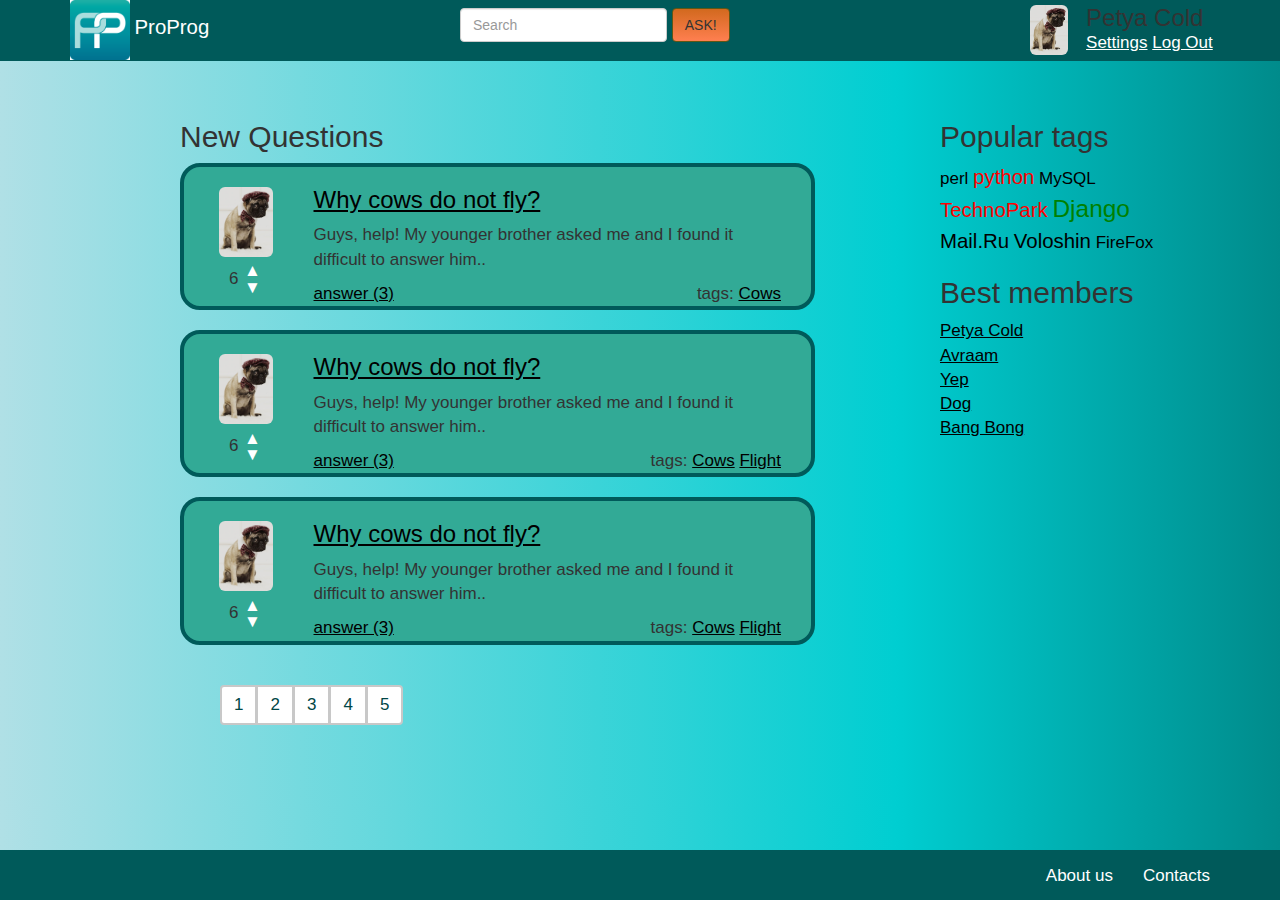
<file: web/HW1/html/index.html>
<!DOCTYPE html>
<html lang="en">
  <head>
    <title>Main Page</title>
    <meta charset="utf-8">
    <meta name="viewport" content="width=device-width, initial-scale=1.0">
    <link rel="stylesheet" href="../static/bootstrap.min.css">
    <link href="../static/style.css" rel="stylesheet">
  </head>
  <body>
  <div class="wraper">
    <nav class="navbar navbar-fixed-top">
      <div class="container-fluid margin_left margin_right">
        <span class="col-md-4 col-xs-4">
          <a href="">
            <img src="../img/logo.png" id="logo" height="60px">
          </a>
          <a href="" class="title_brand nowrap">
            ProProg
          </a>
        </span>
        <form class="navbar-form col-md-4 col-xs-4">
            <div class="form-group">
              <input type="text" class="form-control" placeholder="Search">
            </div>
            <button type="submit" class="btn btn-default">ASK!</button>
        </form>
        <div class="nav navbar-nav navbar-right userbox_margin">
            <span class="col-md-3 col-xs-3">
              <a href="" >
                <img src="../img/user.jpg" height="50px" class="img-rounded">
              </a>
            </span>
            <span class="col-md-9 col-xs-9">
              <h3 class="margin_zero nowrap">Petya Cold</h3>
              <a href="" class="nowrap"><u>Settings</u></a>
              <a href="" class="nowrap"><u>Log Out</u></a>
            </span>
        </div>
      </div>
    </nav>
    <div class="content">
      <div class="container center-block">
        <div class="col-md-1 col-xs-1"></div>
        <div class="col-md-7 col-xs-7">
          <h2>New Questions</h2>
          <div class="col-md-12 col-xs-12 block">
            <div class="col-md-2 col-xs-2">
              <a href="" class="avatar-sm-container">
                <img src="../img/user.jpg" class="img-rounded question_avatar">
              </a>
              <div class="counter">6</div>
              <div class="like_btn"><a href="">&#9650;</a></div>
              <div class="dislike_btn"><a href="">&#9660;</a></div>
            </div>
            <div class="col-md-10 col-xs-10">
              <h3><a href="" class="font_color_black"><u>Why cows do not fly?</u></a></h3>
              <p>
                 Guys, help!
                 My younger brother asked me and I found it difficult to answer him..
              </p>
              <span>
                <a href="" class="font_color_black"><u>answer (3)</u></a>
              </span>
              <span class="tags">
                tags:
                  <a href="" class="font_color_black"><u>Cows</u></a>
                  <a href="" class="font_color_black"></a>
              <span>
            </div>
          </div>
          <div class="col-md-12 col-xs-12 block">
            <div class="col-md-2 col-xs-2">
              <a href="" class="avatar-sm-container">
                <img src="../img/user.jpg" class="img-rounded question_avatar">
              </a>
              <div class="counter">6</div>
              <div class="like_btn"><a href="">&#9650;</a></div>
              <div class="dislike_btn"><a href="">&#9660;</a></div>
            </div>
            <div class="col-md-10 col-xs-10">
              <h3><a href="" class="font_color_black"><u>Why cows do not fly?</u></a></h3>
              <p>Guys, help!
                 My younger brother asked me and I found it difficult to answer him..
              </p>
              <span>
                <a href="" class="font_color_black"><u>answer (3)</u></a>
              </span>
              <span class="tags">
                tags: <a href="" class="font_color_black"><u>Cows</u></a>
                      <a href="" class="font_color_black"><u>Flight</u></a>
              <span>
            </div>
          </div>
          <div class="col-md-12 col-xs-12 block">
            <div class="col-md-2 col-xs-2">
              <a href="" class="avatar-sm-container">
                <img src="../img/user.jpg" class="img-rounded question_avatar">
              </a>
              <div class="counter">6</div>
              <div class="like_btn"><a href="">&#9650;</a></div>
              <div class="dislike_btn"><a href="">&#9660;</a></div>
            </div>
            <div class="col-md-10 col-xs-10">
              <h3><a href="" class="font_color_black"><u>Why cows do not fly?</u></a></h3>
              <p>Guys, help!
                 My younger brother asked me and I found it difficult to answer him..
              </p>
              <span>
                <a href="" class="font_color_black"><u>answer (3)</u></a>
              </span>
              <span class="tags">
                tags: <a href="" class="font_color_black"><u>Cows</u></a>
                      <a href="" class="font_color_black"><u>Flight</u></a>
              <span>
            </div>
          </div>
        </div>
        <div class="col-md-1 col-xs-1"></div>
        <div class="col-md-3 col-xs-3">
          <h2>Popular tags</h2>
          <a href="" class="font_color_black">perl</a>
          <a href="" class="font_color_black"><big class = "red">python</big></a>
          <a href="" class="font_color_black">MySQL</a>
          <a href="" class="font_color_black"><big class = "red">TechnoPark</big></a>
          <a href="" class="font_color_black"><big><big class="green">Django</big></big></a>
          <a href="" class="font_color_black"><big>Mail.Ru</big></a>
          <a href="" class="font_color_black"><big>Voloshin</big></a>
          <a href="" class="font_color_black">FireFox</a>
          <h2>Best members</h2>
          <a href="" class="font_color_black"><u>Petya Cold</u></a><br>
          <a href="" class="font_color_black"><u>Avraam</u></a><br>
          <a href="" class="font_color_black"><u>Yep</u></a><br>
          <a href="" class="font_color_black"><u>Dog</u></a><br>
          <a href="" class="font_color_black"><u>Bang Bong</u></a><br>
        </div>
          <ul class="pagination col-md-12 col-xs-12">
            <li><a href="">1</a></li>
            <li><a href="">2</a></li>
            <li><a href="">3</a></li>
            <li><a href="">4</a></li>
            <li><a href="">5</a></li>
          </ul>
      </div>
    </div>
    <nav class="navbar footer navbar-fixed-bottom">
      <div class="container-fluid">
        <ul class="nav navbar-nav navbar-right margin_right">
          <li><a href="">About us</a></li>
          <li><a href="">Contacts</a></li>
        </ul>
      </div>
    </nav>
  </div>
  </body>
</html>
</file>
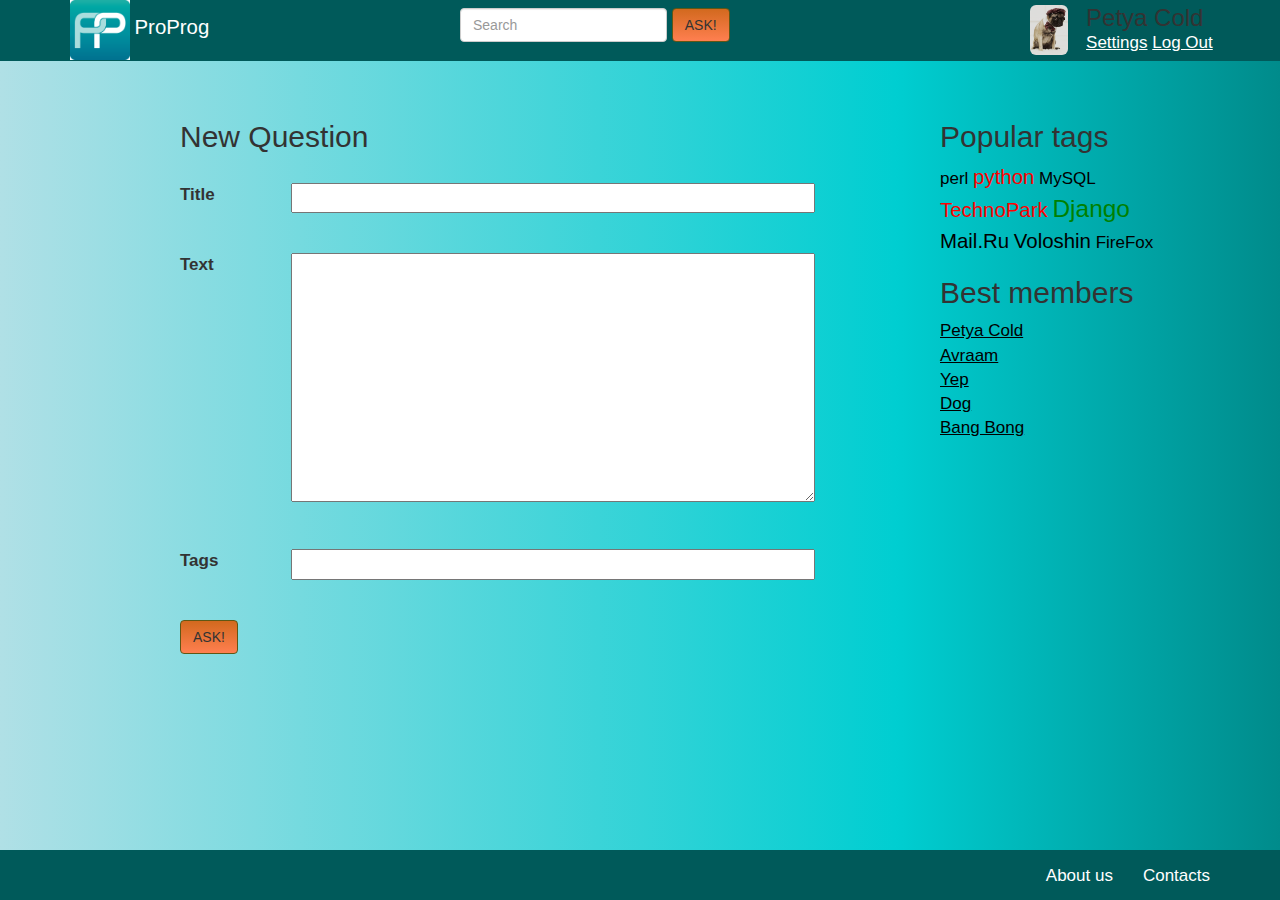
<file: web/HW1/html/ask.html>
<!DOCTYPE html>
<html lang="en">
  <head>
    <title>New Question</title>
    <meta charset="utf-8">
    <meta name="viewport" content="width=device-width, initial-scale=1">
    <link rel="stylesheet" href="../static/bootstrap.min.css">
    <link href="../static/style.css" rel="stylesheet">
  </head>
  <body>
    <nav class="navbar navbar-fixed-top">
      <div class="container-fluid margin_left margin_right">
        <span class="col-md-4 col-xs-4">
          <a href="">
            <img src="../img/logo.png" id="logo" height="60px">
          </a>
          <a href="" class="title_brand nowrap">
            ProProg
          </a>
        </span>
        <form class="navbar-form col-md-4 col-xs-4">
            <div class="form-group">
              <input type="text" class="form-control" placeholder="Search">
            </div>
            <button type="submit" class="btn btn-default">ASK!</button>
        </form>
        <div class="nav navbar-nav navbar-right userbox_margin">
            <span class="col-md-3 col-xs-3">
              <a href="" >
                <img src="../img/user.jpg" height="50px" class="img-rounded">
              </a>
            </span> 
            <span class="col-md-9 col-xs-9">
              <h3 class="margin_zero nowrap">Petya Cold</h3>
              <a href="" class="nowrap"><u>Settings</u></a>
              <a href="" class="nowrap"><u>Log Out</u></a>
            </span>     
        </div>
      </div>
    </nav>
    <div class="content">
      <div class="container center-block">
        <div class="col-md-1 col-xs-1"></div>
        <div class="col-md-7 col-xs-7">
          <form class="form-horizontal">
            <h2>New Question</h2>
            <div class="row">
              <div class="col-md-2 col-xs-2 input">
                <b>Title</b>
              </div>
              <div class="col-md-10 col-xs-10">
                <input type="text" class="comment" id="inputTitle" maxlength="100">
              </div>
            </div>
            <div class="row">
              <div class="col-md-2 col-xs-2 input">
                <b>Text</b>
              </div>
              <div class="col-md-10 col-xs-10">
                <textarea class="comment" id="inputText" rows="10" maxlength="500"></textarea>
              </div>
            </div>
            <div class="row">
              <div class="col-md-2 col-xs-2 input">
                <b>Tags</b>
              </div>
              <div class="col-md-10 col-xs-10">
                <input type="text" class="comment" id="inputTags" maxlength="100">
              </div>
            </div>
            <div class="row">
              <div class="col-md-12 col-xs-12 input">
                <button type="submit" class="btn btn-default">ASK!</button>
              </div>
            </div>
          </form>
        </div>
        <div class="col-md-1 col-xs-1"></div>
        <div class="col-md-3 col-xs-3">
          <h2>Popular tags</h2>
          <a href="" class="font_color_black">perl</a>
          <a href="" class="font_color_black"><big class = "red">python</big></a>  
          <a href="" class="font_color_black">MySQL</a> 
          <a href="" class="font_color_black"><big class = "red">TechnoPark</big></a>
          <a href="" class="font_color_black"><big><big class="green">Django</big></big></a> 
          <a href="" class="font_color_black"><big>Mail.Ru</big></a> 
          <a href="" class="font_color_black"><big>Voloshin</big></a> 
          <a href="" class="font_color_black">FireFox</a>
          <h2>Best members</h2>
          <a href="" class="font_color_black"><u>Petya Cold</u></a><br>
          <a href="" class="font_color_black"><u>Avraam</u></a><br>
          <a href="" class="font_color_black"><u>Yep</u></a><br>
          <a href="" class="font_color_black"><u>Dog</u></a><br>
          <a href="" class="font_color_black"><u>Bang Bong</u></a><br>
        </div>
      </div>
    </div>
    <nav class="navbar footer navbar-fixed-bottom">
      <div class="container-fluid">
        <ul class="nav navbar-nav navbar-right margin_right">
          <li><a href="">About us</a></li>
          <li><a href="">Contacts</a></li>
        </ul>
      </div>
  </nav>
</body>
</html>
</file>
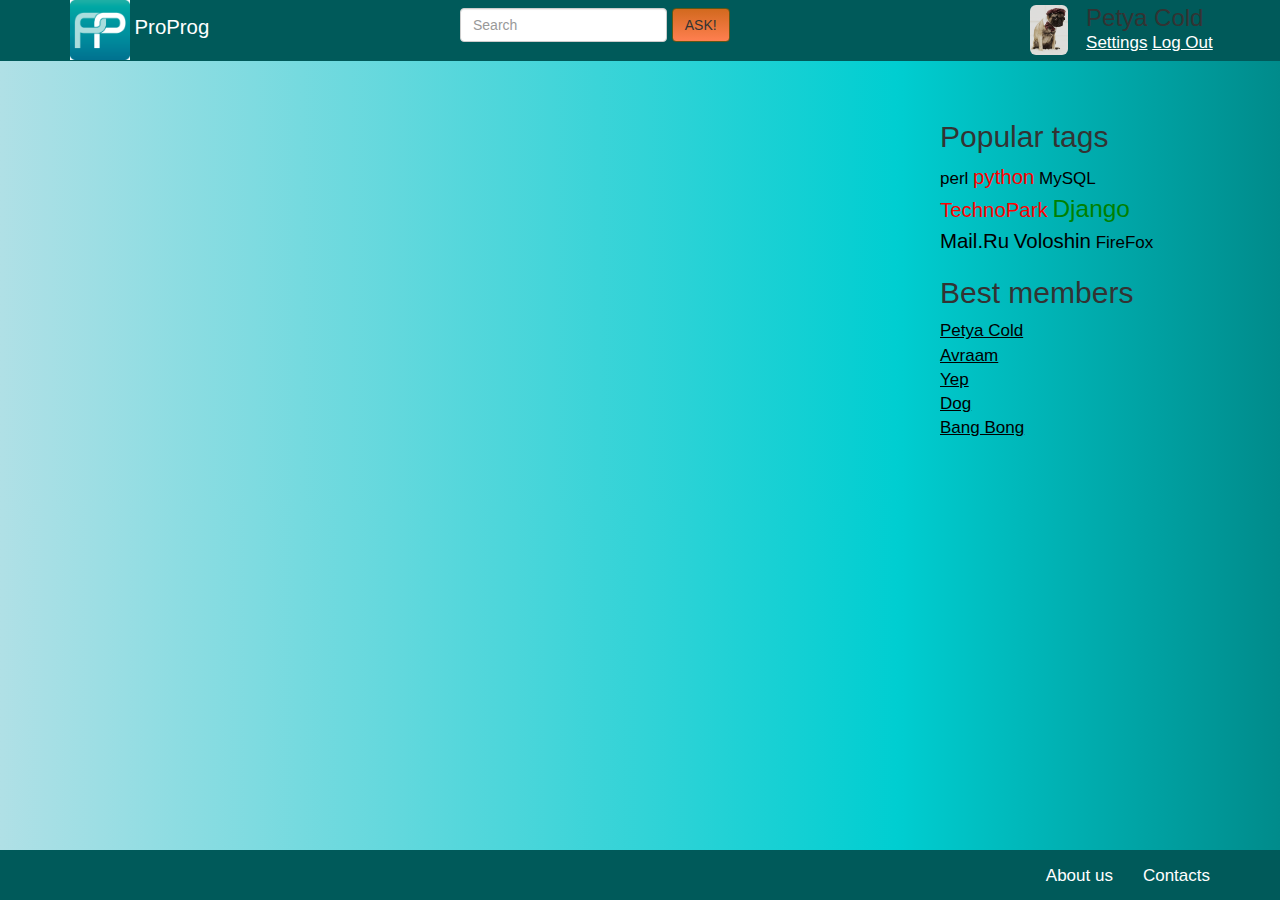
<file: web/HW1/html/base.html>
<!DOCTYPE html>
<html lang="en">
  <head>
    <title>Base</title>
    <meta charset="utf-8">
    <meta name="viewport" content="width=device-width, initial-scale=1">
    <link rel="stylesheet" href="../static/bootstrap.min.css">
    <link href="../static/style.css" rel="stylesheet">
  </head>
  <body>
    <nav class="navbar navbar-fixed-top">
      <div class="container-fluid margin_left margin_right">
        <span class="col-md-4 col-xs-4">
          <a href="">
            <img src="../img/logo.png" id="logo" height="60px">
          </a>
          <a href="" class="title_brand nowrap">
            ProProg
          </a>
        </span>
        <form class="navbar-form col-md-4 col-xs-4">
            <div class="form-group">
              <input type="text" class="form-control" placeholder="Search">
            </div>
            <button type="submit" class="btn btn-default">ASK!</button>
        </form>
        <div class="nav navbar-nav navbar-right userbox_margin">
            <span class="col-md-3 col-xs-3">
              <a href="" >
                <img src="../img/user.jpg" height="50px" class="img-rounded">
              </a>
            </span> 
            <span class="col-md-9 col-xs-9">
              <h3 class="margin_zero nowrap">Petya Cold</h3>
              <a href="" class="nowrap"><u>Settings</u></a>
              <a href="" class="nowrap"><u>Log Out</u></a>
            </span>     
        </div>
      </div>
    </nav>
    <div class="content">
      <div class="container center-block">
        <div class="col-md-1 col-xs-1"></div>
        <div class="col-md-7 col-xs-7">
          
        </div>
        <div class="col-md-1 col-xs-1"></div>
        <div class="col-md-3 col-xs-3">
          <h2>Popular tags</h2>
          <a href="" class="font_color_black">perl</a>
          <a href="" class="font_color_black"><big class = "red">python</big></a>  
          <a href="" class="font_color_black">MySQL</a> 
          <a href="" class="font_color_black"><big class = "red">TechnoPark</big></a>
          <a href="" class="font_color_black"><big><big class="green">Django</big></big></a> 
          <a href="" class="font_color_black"><big>Mail.Ru</big></a> 
          <a href="" class="font_color_black"><big>Voloshin</big></a> 
          <a href="" class="font_color_black">FireFox</a>
          <h2>Best members</h2>
          <a href="" class="font_color_black"><u>Petya Cold</u></a><br>
          <a href="" class="font_color_black"><u>Avraam</u></a><br>
          <a href="" class="font_color_black"><u>Yep</u></a><br>
          <a href="" class="font_color_black"><u>Dog</u></a><br>
          <a href="" class="font_color_black"><u>Bang Bong</u></a><br>
        </div>
      </div>
    </div>
    <nav class="navbar footer navbar-fixed-bottom">
      <div class="container-fluid">
        <ul class="nav navbar-nav navbar-right margin_right">
          <li><a href="">About us</a></li>
          <li><a href="">Contacts</a></li>
        </ul>
      </div>
  </nav>
</body>
</html>
</file>
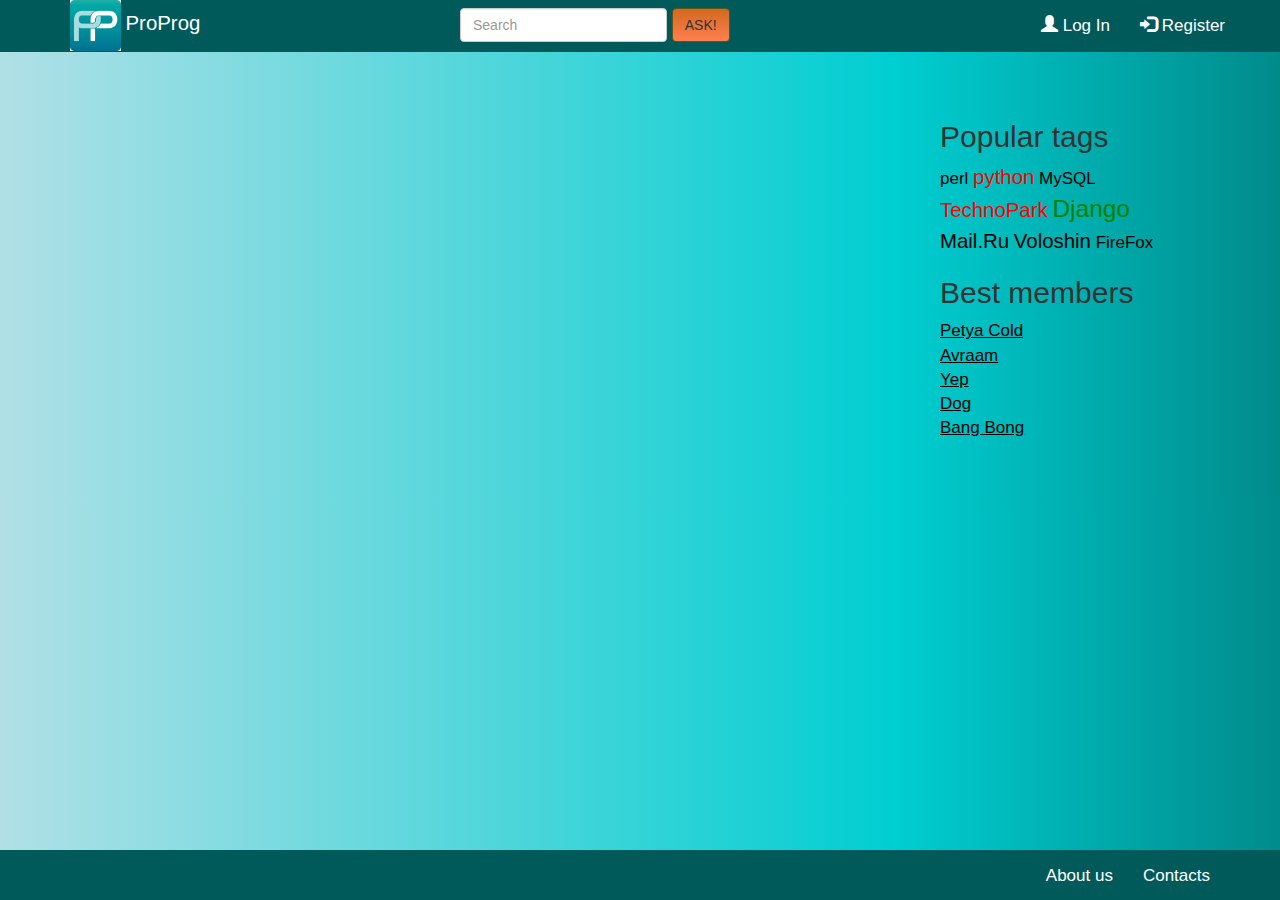
<file: web/HW1/html/base_log_out.html>
<!DOCTYPE html>
<html lang="en">
  <head>
    <title>Base</title>
    <meta charset="utf-8">
    <meta name="viewport" content="width=device-width, initial-scale=1">
    <link rel="stylesheet" href="https://maxcdn.bootstrapcdn.com/bootstrap/3.3.7/css/bootstrap.min.css">
    <link href="../static/style.css" rel="stylesheet">
  </head>
  <body>
    <nav class="navbar navbar-fixed-top">
      <div class="container-fluid margin_left margin_right">
        <span class="col-md-4 col-xs-4 navbar-left">
          <a href="">
            <img src="../img/logo.png" id="logo" height="51px">
          </a>
          <a href="" class="title_brand nowrap">
            ProProg
          </a>
        </span>
        <form class="navbar-form col-md-4 col-xs-4">
            <div class="form-group">
              <input type="text" class="form-control" placeholder="Search">
            </div>
            <button type="submit" class="btn btn-default">ASK!</button>
        </form>
        <ul class="nav navbar-nav navbar-right">
            <li><a href=""><span class="glyphicon glyphicon-user"></span> Log In</a></li>
            <li><a href=""><span class="glyphicon glyphicon-log-in"></span> Register</a></li>
        </ul>
      </div>
    </nav>
    <div class="content">
      <div class="container center-block">
        <div class="col-md-1 col-xs-1"></div>
        <div class="col-md-7 col-xs-7">
          
        </div>
        <div class="col-md-1 col-xs-1"></div>
        <div class="col-md-3 col-xs-3">
          <h2>Popular tags</h2>
          <a href="" class="font_color_black">perl</a>
          <a href="" class="font_color_black"><big class = "red">python</big></a>  
          <a href="" class="font_color_black">MySQL</a> 
          <a href="" class="font_color_black"><big class = "red">TechnoPark</big></a>
          <a href="" class="font_color_black"><big><big class="green">Django</big></big></a> 
          <a href="" class="font_color_black"><big>Mail.Ru</big></a> 
          <a href="" class="font_color_black"><big>Voloshin</big></a> 
          <a href="" class="font_color_black">FireFox</a>
          <h2>Best members</h2>
          <a href="" class="font_color_black"><u>Petya Cold</u></a><br>
          <a href="" class="font_color_black"><u>Avraam</u></a><br>
          <a href="" class="font_color_black"><u>Yep</u></a><br>
          <a href="" class="font_color_black"><u>Dog</u></a><br>
          <a href="" class="font_color_black"><u>Bang Bong</u></a><br>
        </div>
      </div>
    </div>
    <nav class="navbar footer navbar-fixed-bottom">
      <div class="container-fluid">
        <ul class="nav navbar-nav navbar-right margin_right">
          <li><a href="">About us</a></li>
          <li><a href="">Contacts</a></li>
        </ul>
      </div>
  </nav>
</body>
</html>
</file>
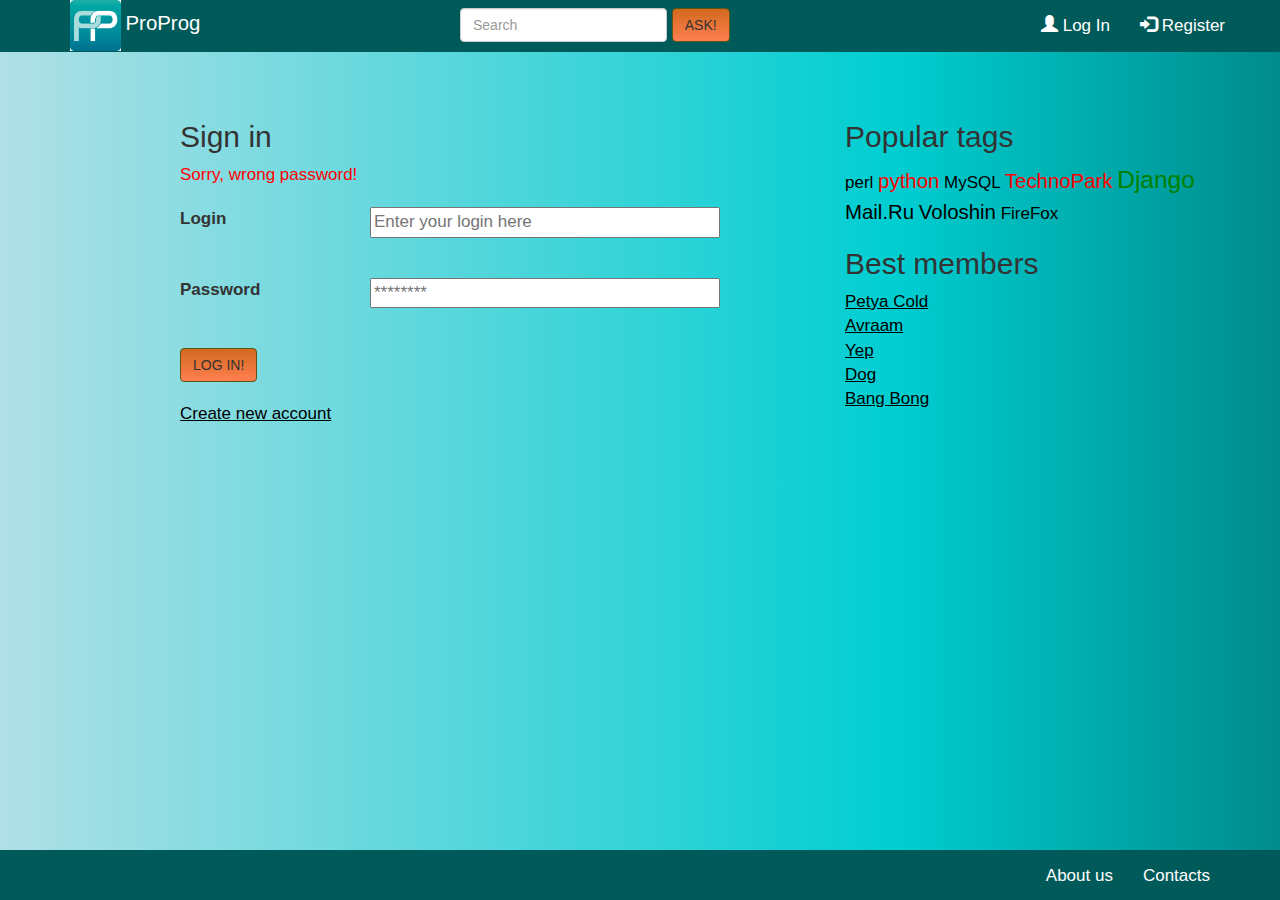
<file: web/HW1/html/login.html>
<!DOCTYPE html>
<html lang="en">
  <head>
    <title>Login</title>
    <meta charset="utf-8">
    <meta name="viewport" content="width=device-width, initial-scale=1">
    <link rel="stylesheet" href="https://maxcdn.bootstrapcdn.com/bootstrap/3.3.7/css/bootstrap.min.css">
    <link href="../static/style.css" rel="stylesheet">
  </head>
  <body>
    <nav class="navbar navbar-fixed-top">
      <div class="container-fluid margin_left margin_right">
        <span class="col-md-4 col-xs-4 navbar-left">
          <a href="">
            <img src="../img/logo.png" id="logo" height="51px">
          </a>
          <a href="" class="title_brand nowrap">
            ProProg
          </a>
        </span>
        <form class="navbar-form col-md-4 col-xs-4">
            <div class="form-group">
              <input type="text" class="form-control" placeholder="Search">
            </div>
            <button type="submit" class="btn btn-default">ASK!</button>
        </form>
        <ul class="nav navbar-nav navbar-right">
            <li><a href=""><span class="glyphicon glyphicon-user"></span> Log In</a></li>
            <li><a href=""><span class="glyphicon glyphicon-log-in"></span> Register</a></li>
        </ul>
      </div>
    </nav>
    <div class="content">
      <div class="container center-block">
        <div class="col-md-1 col-xs-1"></div>
        <div class="col-md-6 col-xs-6">
          <h2>Sign in</h2>
          <form class="form-horizontal">
            <div class="error row col-md-12 col-xs-12">Sorry, wrong password!</div>
            <div class="row">
              <div class="col-md-4 col-xs-4 input">
                <b>Login</b>
              </div>
              <div class="col-md-8 col-xs-8">
                <input type="text" class="comment" id="inputLogin" maxlength="20" placeholder="Enter your login here">
              </div>
            </div>
            <div class="row">
              <div class="col-md-4 col-xs-4 input">
                <b>Password</b>
              </div>
              <div class="col-md-8 col-xs-8">
                <input type="password" class="comment" id="inputPassword" maxlength="20" placeholder="********">
              </div>
            </div>
            <div class="row">
              <div class="col-md-12 col-xs-12 input">
                <button type="submit" class="btn btn-default">Log In!</button>
              </div>
            </div>
            <div class="row">
              <div class="col-md-12 col-xs-12">
                <a href="" class="font_color_black"><u>Create new account</u></a><br>
              </div>
            </div>
          </form>
        </div>
        <div class="col-md-1 col-xs-1"></div>
        <div class="col-md-4 col-xs-4">
          <h2>Popular tags</h2>
          <a href="" class="font_color_black">perl</a>
          <a href="" class="font_color_black"><big class = "red">python</big></a>  
          <a href="" class="font_color_black">MySQL</a> 
          <a href="" class="font_color_black"><big class = "red">TechnoPark</big></a>
          <a href="" class="font_color_black"><big><big class="green">Django</big></big></a> 
          <a href="" class="font_color_black"><big>Mail.Ru</big></a> 
          <a href="" class="font_color_black"><big>Voloshin</big></a> 
          <a href="" class="font_color_black">FireFox</a>
          <h2>Best members</h2>
          <a href="" class="font_color_black"><u>Petya Cold</u></a><br>
          <a href="" class="font_color_black"><u>Avraam</u></a><br>
          <a href="" class="font_color_black"><u>Yep</u></a><br>
          <a href="" class="font_color_black"><u>Dog</u></a><br>
          <a href="" class="font_color_black"><u>Bang Bong</u></a><br>
        </div>
      </div>
    </div>
    <nav class="navbar footer navbar-fixed-bottom">
      <div class="container-fluid">
        <ul class="nav navbar-nav navbar-right margin_right">
          <li><a href="">About us</a></li>
          <li><a href="">Contacts</a></li>
        </ul>
      </div>
  </nav>
</body>
</html>
</file>
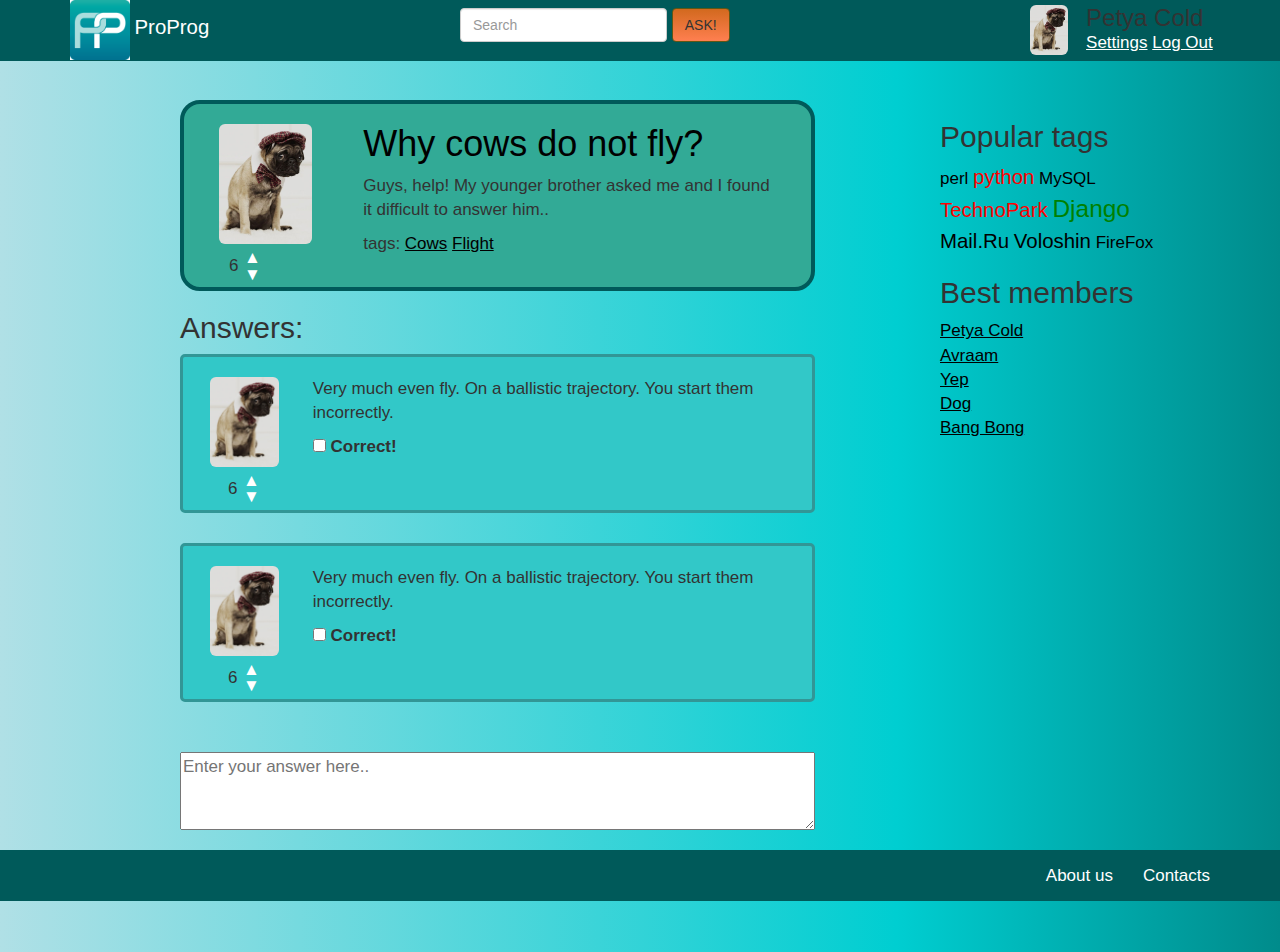
<file: web/HW1/html/question.html>
<!DOCTYPE html>
<html lang="en">
  <head>
    <title>Question</title>
    <meta charset="utf-8">
    <meta name="viewport" content="width=device-width, initial-scale=1">
    <link rel="stylesheet" href="../static/bootstrap.min.css">
    <link href="../static/style.css" rel="stylesheet">
  </head>
  <body>
    <nav class="navbar navbar-fixed-top">
      <div class="container-fluid margin_left margin_right">
        <span class="col-md-4 col-xs-4">
          <a href="">
            <img src="../img/logo.png" id="logo" height="60px">
          </a>
          <a href="" class="title_brand nowrap">
            ProProg
          </a>
        </span>
        <form class="navbar-form col-md-4 col-xs-4">
            <div class="form-group">
              <input type="text" class="form-control" placeholder="Search">
            </div>
            <button type="submit" class="btn btn-default">ASK!</button>
        </form>
        <div class="nav navbar-nav navbar-right userbox_margin">
            <span class="col-md-3 col-xs-3">
              <a href="" >
                <img src="../img/user.jpg" height="50px" class="img-rounded">
              </a>
            </span> 
            <span class="col-md-9 col-xs-9">
              <h3 class="margin_zero nowrap">Petya Cold</h3>
              <a href="" class="nowrap"><u>Settings</u></a>
              <a href="" class="nowrap"><u>Log Out</u></a>
            </span>     
        </div>
      </div>
    </nav>
    <div class="content">
      <div class="container center-block">
        <div class="col-md-1 col-xs-1"></div>
        <div class="col-md-7 col-xs-7">
          <div class="col-md-12 col-xs-12 block">
            <div class="col-md-3 col-xs-3">
              <a href="" class="avatar-sm-container">
                <img src="../img/user.jpg" class="img-rounded question_avatar_main">
              </a>
              <div class="counter">6</div>
              <div class="like_btn"><a href="">&#9650;</a></div>
              <div class="dislike_btn"><a href="">&#9660;</a></div>
            </div>
            <div class="col-md-9 col-xs-9">
              <h1><a href="" class="font_color_black">Why cows do not fly?</a></h1>  
              <p>
                 Guys, help!
                 My younger brother asked me and I found it difficult to answer him..
              </p>
              <span>
                tags: 
                <a href="index.html" class="font_color_black"><u>Cows</u></a> 
                <a href="index.html"class="font_color_black"><u>Flight</u></a> 
              <span>
            </div>
          </div>
          <h2>Answers:</h2>
          <div class="col-md-12 col-xs-12 answer">
            <div class="col-md-2 col-xs-2">
              <a href="" class="avatar-sm-container">
                <img src="../img/user.jpg" class="img-rounded answer_avatar">
              </a>
              <div class="counter">6</div>
              <div class="like_btn"><a href="">&#9650;</a></div>
              <div class="dislike_btn"><a href="">&#9660;</a></div>
            </div>
            <div class="col-md-10 col-xs-10">
              <p>
                Very much even fly. On a ballistic trajectory. You start them incorrectly.
              </p>
              <span>
                <label><input type="checkbox" value=""> Correct!</label>
              </span>
            </div>
          </div>
          <div class="col-md-12 col-xs-12 answer">
            <div class="col-md-2 col-xs-2">
              <a href="" class="avatar-sm-container">
                <img src="../img/user.jpg" class="img-rounded answer_avatar">
              </a>
              <div class="counter">6</div>
              <div class="like_btn"><a href="">&#9650;</a></div>
              <div class="dislike_btn"><a href="">&#9660;</a></div>
            </div>
            <div class="col-md-10 col-xs-10">
              <p>
                Very much even fly. On a ballistic trajectory. You start them incorrectly.
              </p>
              <span>
                <label><input type="checkbox" value=""> Correct!</label>
              </span>
            </div>
          </div>
          <div class="control-group">
            <div class="controls">
              <textarea class="input-xlarge comment" id="textarea" placeholder="Enter your answer here.." rows="3"></textarea>
            </div>
            <button type="submit" class="btn btn-default">Answer</button>
          </div>
        </div>
        <div class="col-md-1 col-xs-1"></div>
        <div class="col-md-3 col-xs-3">
          <h2>Popular tags</h2>
          <a href="" class="font_color_black">perl</a>
          <a href="" class="font_color_black"><big class = "red">python</big></a>  
          <a href="" class="font_color_black">MySQL</a> 
          <a href="" class="font_color_black"><big class = "red">TechnoPark</big></a>
          <a href="" class="font_color_black"><big><big class="green">Django</big></big></a> 
          <a href="" class="font_color_black"><big>Mail.Ru</big></a> 
          <a href="" class="font_color_black"><big>Voloshin</big></a> 
          <a href="" class="font_color_black">FireFox</a>
          <h2>Best members</h2>
          <a href="" class="font_color_black"><u>Petya Cold</u></a><br>
          <a href="" class="font_color_black"><u>Avraam</u></a><br>
          <a href="" class="font_color_black"><u>Yep</u></a><br>
          <a href="" class="font_color_black"><u>Dog</u></a><br>
          <a href="" class="font_color_black"><u>Bang Bong</u></a><br>
        </div>
      </div>
    </div>
    <nav class="navbar footer navbar-fixed-bottom">
      <div class="container-fluid">
        <ul class="nav navbar-nav navbar-right margin_right">
          <li><a href="">About us</a></li>
          <li><a href="">Contacts</a></li>
        </ul>
      </div>
  </nav>
</body>
</html>
</file>
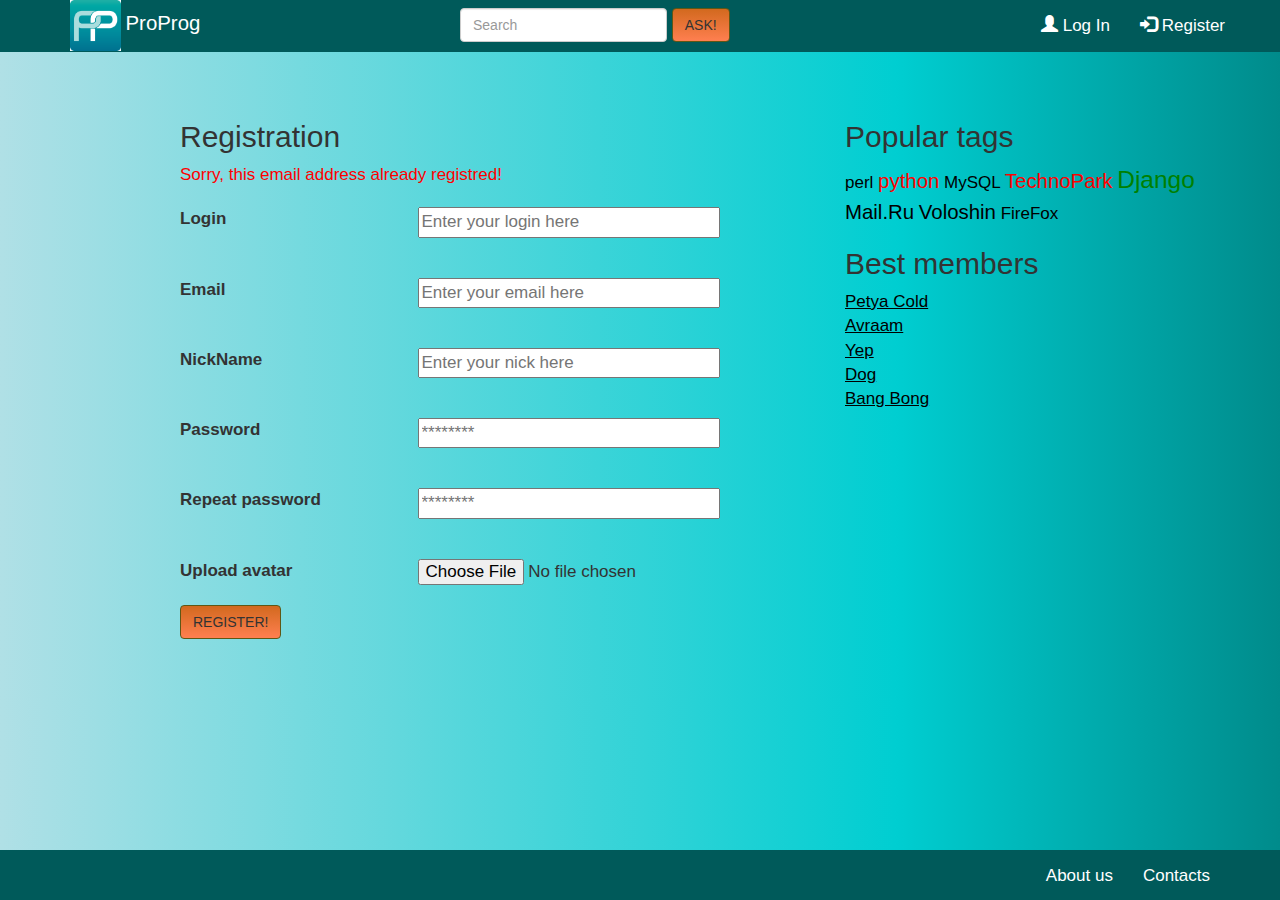
<file: web/HW1/html/signup.html>
<!DOCTYPE html>
<html lang="en">
  <head>
    <title>Registration</title>
    <meta charset="utf-8">
    <meta name="viewport" content="width=device-width, initial-scale=1">
    <link rel="stylesheet" href="https://maxcdn.bootstrapcdn.com/bootstrap/3.3.7/css/bootstrap.min.css">
    <link href="../static/style.css" rel="stylesheet">
  </head>
  <body>
    <nav class="navbar navbar-fixed-top">
      <div class="container-fluid margin_left margin_right">
        <span class="col-md-4 col-xs-4 navbar-left">
          <a href="">
            <img src="../img/logo.png" id="logo" height="51px">
          </a>
          <a href="" class="title_brand nowrap">
            ProProg
          </a>
        </span>
        <form class="navbar-form col-md-4 col-xs-4">
            <div class="form-group">
              <input type="text" class="form-control" placeholder="Search">
            </div>
            <button type="submit" class="btn btn-default">ASK!</button>
        </form>
        <ul class="nav navbar-nav navbar-right">
            <li><a href=""><span class="glyphicon glyphicon-user"></span> Log In</a></li>
            <li><a href=""><span class="glyphicon glyphicon-log-in"></span> Register</a></li>
        </ul>
      </div>
    </nav>
    <div class="content">
      <div class="container center-block">
        <div class="col-md-1 col-xs-1"></div>
        <div class="col-md-6 col-xs-6">
          <h2>Registration</h2>
          <form class="form-horizontal">
            <div class="error row col-md-12 col-xs-12">Sorry, this email address already registred!</div>
            <div class="row">
              <div class="col-md-5 col-xs-5 input">
                <b>Login</b>
              </div>
              <div class="col-md-7 col-xs-7">
                <input type="text" class="comment" id="inputLogin" maxlength="20" placeholder="Enter your login here">
              </div>
            </div>
            <div class="row">
              <div class="col-md-5 col-xs-5 input">
                <b>Email</b>
              </div>
              <div class="col-md-7 col-xs-7">
                <input type="text" class="comment" id="inputEmail" maxlength="20" placeholder="Enter your email here">
              </div>
            </div>
            <div class="row">
              <div class="col-md-5 col-xs-5 input">
                <b>NickName</b>
              </div>
              <div class="col-md-7 col-xs-7">
                <input type="text" class="comment" id="inputNick" maxlength="20" placeholder="Enter your nick here">
              </div>
            </div>
            <div class="row">
              <div class="col-md-5 col-xs-5 input">
                <b>Password</b>
              </div>
              <div class="col-md-7 col-xs-7">
                <input type="password" class="comment" id="inputPassword" maxlength="20" placeholder="********">
              </div>
            </div>
            <div class="row">
              <div class="col-md-5 col-xs-5 input">
                <b>Repeat password</b>
              </div>
              <div class="col-md-7 col-xs-7">
                <input type="password" class="comment" id="inputSecPass" maxlength="20" placeholder="********">
              </div>
            </div>
            <div class="row">
              <div class="col-md-5 col-xs-5 input">
                <b>Upload avatar</b>
              </div>
              <div class="col-md-7 col-xs-7 input">
                <input class="input-file" id="inputFile" type="file">
              </div>
            </div>
            <div class="row">
              <div class="col-md-12 col-xs-12">
                <button type="submit" class="btn btn-default">Register!</button>
              </div>
            </div>
          </form>
        </div>
        <div class="col-md-1 col-xs-1"></div>
        <div class="col-md-4 col-xs-4">
          <h2>Popular tags</h2>
          <a href="" class="font_color_black">perl</a>
          <a href="" class="font_color_black"><big class = "red">python</big></a>  
          <a href="" class="font_color_black">MySQL</a> 
          <a href="" class="font_color_black"><big class = "red">TechnoPark</big></a>
          <a href="" class="font_color_black"><big><big class="green">Django</big></big></a> 
          <a href="" class="font_color_black"><big>Mail.Ru</big></a> 
          <a href="" class="font_color_black"><big>Voloshin</big></a> 
          <a href="" class="font_color_black">FireFox</a>
          <h2>Best members</h2>
          <a href="" class="font_color_black"><u>Petya Cold</u></a><br>
          <a href="" class="font_color_black"><u>Avraam</u></a><br>
          <a href="" class="font_color_black"><u>Yep</u></a><br>
          <a href="" class="font_color_black"><u>Dog</u></a><br>
          <a href="" class="font_color_black"><u>Bang Bong</u></a><br>
        </div>
      </div>
    </div>
    <nav class="navbar footer navbar-fixed-bottom">
      <div class="container-fluid">
        <ul class="nav navbar-nav navbar-right margin_right">
          <li><a href="">About us</a></li>
          <li><a href="">Contacts</a></li>
        </ul>
      </div>
  </nav>
</body>
</html>
</file>
<file: web/HW1/static/style.css>
body
{
	background: -moz-linear-gradient(left, #B0E0E6 0%, #00CED1 70%, #008B8B 100%);
        background: -webkit-linear-gradient(left, #B0E0E6 0%, #00CED1 70%, #008B8B 100%);
        font-size: 170%;
}

.wraper 
{
        overflow-x: hidden !important;
}

.margin_right
{
	margin-right: 40px;
}

.margin_left
{
	margin-left: 40px;
}

.margin_zero
{
	margin-bottom: 0;
	margin-top: 0;
}

.nowrap
{
	white-space: nowrap
}

.userbox_margin
{
	margin-top: 5px;
}

.title_brand
{
	margin-top: 10px;
        font-size: larger;
}

.navbar
{
        background-color: rgb(0,90,90);
}

.btn-default
{
        border-color: #5f5715;
        text-transform : uppercase;
        background: -webkit-linear-gradient(top, #D2691E 0%, #FF7F50 100%);
        background: -moz-linear-gradient(top, #D2691E 0%, #FF7F50 100%);
}

.btn-default:hover
{
        border-color: #5f5715;
        cursor : pointer;
        background: -webkit-linear-gradient(top, #FF7F50 0%, #D2691E 100%);
        background: -moz-linear-gradient(top, #FF7F50 0%, #D2691E 100%);
}

.content
{
	margin-top: 100px;
	margin-bottom: 60px;
}

.block 
{
	background-color: rgb(50,170,150);
	border: 4px solid rgb(0,90,90);
	border-radius: 20px;
	margin-bottom: 20px;
}

.error
{
	color: red;
}

.red
{
	color: red;
}

.red:hover
{
	color: inherit;
}

.green
{
	color: green;
}

.green:hover
{
	color: inherit;
}

.font_color_black
{
	color: black;
}

.font_color_black:hover
{
	color: #edda55;
}

a
{
	color: #ffffff;
}

a:hover
{
	color: #000000;
	text-decoration: none;
}

.page_title
{
	margin-left: 150px;
	margin-bottom: 15px;
}

.question_avatar
{
	height: 70px;
	margin-top: 20px;
	margin-left: 5px;
}

.counter
{
	margin-top: 10px;
	margin-left: 15px;
}

.like_btn
{
	margin-top: -32px;
	margin-left: 30px;
}

.dislike_btn
{
	margin-top: -8px;
	margin-left: 30px;
}

.tags
{
	float: right;
	clear: both;
}

.footer
{
	margin-bottom: -1px;
	border-radius: 0px;
}

.pagination
{
	margin-left: 150px;
}

.pagination li a
{
	color: rgb(0,70,70);
	border: 2px solid #c8c8c8;
}

.pagination li a:hover
{
	color: rgb(0,170,170);
}

.answer
{
	background-color: rgb(50,200,200);
	border: 3px solid rgb(50,150,150);
	border-radius: 5px;
	margin-bottom: 30px;
        padding-top: 20px;
}

.answer_avatar
{
	height: 90px;
	margin-left: -3px;
}

.question_avatar_main
{
	height: 120px;
	margin-top: 20px;
        margin-left: 5px;
}

.comment
{
	width: 100%;
	margin-top: 20px;
	margin-bottom: 20px;
}

.input
{
	margin-top: 20px;
	margin-bottom: 20px;
}

.sign_in_checkbox
{
	margin-left: 90px;
        margin-top: 20px;
        margin-bottom: 10px;
}
</file>
